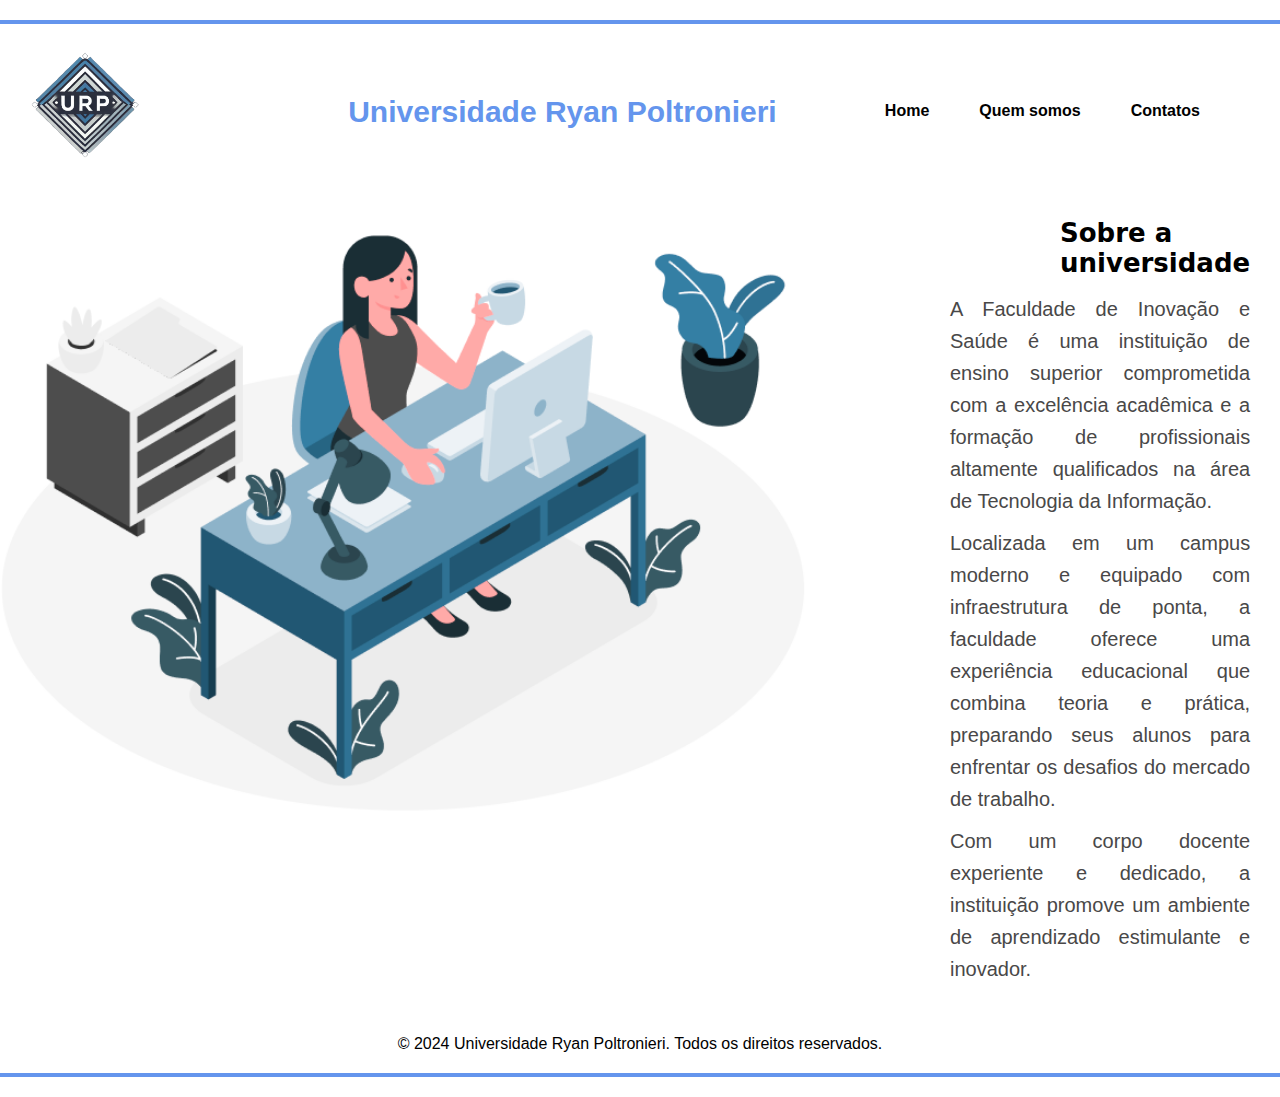
<file: index.html>
<!DOCTYPE html>
<html lang="en">
<head>
    <meta charset="UTF-8">
    <meta name="viewport" content="width=device-width, initial-scale=1.0">
    <title>Universidade URP</title>
    <link rel="stylesheet" href="style.css">
</head>
<body>
    <header>
        <div class="logo">
            <img src="logo.png" alt="logo">
        </div>

        <div class="titulo">
            <h1><a href="index.html">Universidade Ryan Poltronieri</a></h1>
        </div>

        <nav>
            <ul>
                <li><a href="index.html">Home</a></li>
                <li><a href="qs.html">Quem somos</a></li>
                <li><a href="contatos.html">Contatos</a></li>
            </ul>
        </nav>
    </header>

    <section class="main-content">
        <div class="image-section">
            <img src="imagem home.png" alt="escritório">
        </div>

        <div class="text-section">
            <article>
                <h2>Sobre a universidade</h2>

                <p>A Faculdade de Inovação e Saúde é uma instituição de ensino superior comprometida com a excelência acadêmica e a formação de profissionais altamente qualificados na área de Tecnologia da Informação. </p>
                <p>Localizada em um campus moderno e equipado com infraestrutura de ponta, a faculdade oferece uma experiência educacional que combina teoria e prática, preparando seus alunos para enfrentar os desafios do mercado de trabalho.</p>
                <p>Com um corpo docente experiente e dedicado, a instituição promove um ambiente de aprendizado estimulante e inovador.</p>
            </article>
        </div>
    </section>

    <footer>
        <p>&copy; 2024 Universidade Ryan Poltronieri. Todos os direitos reservados.</p>
    </footer>
</body>
</html>
</file>
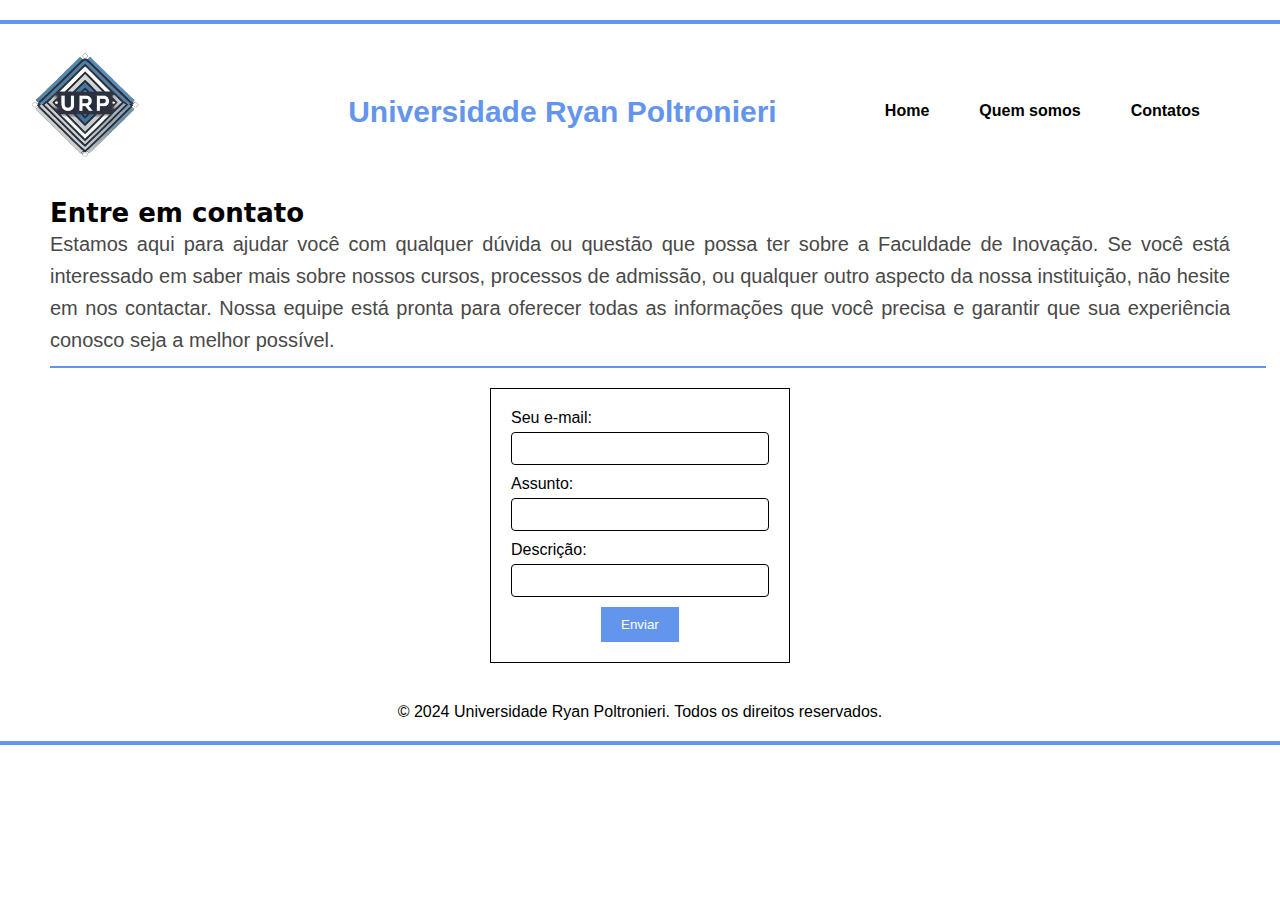
<file: contatos.html>
<!DOCTYPE html>
<html lang="en">
<head>
    <meta charset="UTF-8">
    <meta name="viewport" content="width=device-width, initial-scale=1.0">
    <title>Universidade URP</title>
    <link rel="stylesheet" href="style.css">
    <link rel="stylesheet" href="contatos.css">
</head>
<body>
    <header>
        <div class="logo">
            <img src="logo.png" alt="logo">
        </div>

        <div class="titulo">
            <h1><a href="index.html">Universidade Ryan Poltronieri</a></h1>
        </div>

        <nav>
            <ul>
                <li><a href="index.html">Home</a></li>
                <li><a href="qs.html">Quem somos</a></li>
                <li><a href="contatos.html">Contatos</a></li>
            </ul>
        </nav>
    </header>

    <section>
        <h3>Entre em contato</h3>
        <p>Estamos aqui para ajudar você com qualquer dúvida ou questão que possa ter sobre a Faculdade de Inovação. Se você está interessado em saber mais sobre nossos cursos, processos de admissão, ou qualquer outro aspecto da nossa instituição, não hesite em nos contactar. Nossa equipe está pronta para oferecer todas as informações que você precisa e garantir que sua experiência conosco seja a melhor possível.</p>
        <hr class="linha-azul">
    </section>

    <form action="enviar-contato.php" method="post" class="enviar-contato">
       <section>
            <label for="email">Seu e-mail:</label>
            <input type="email" id="email" name="email" required>
        </section>
        
        <section>
            <label for="assunto">Assunto:</label>
            <input type="assunto" id="assunto" name="email" required>
        </section>
        
        <section>
            <label for="descrição">Descrição:</label>
            <input type="descrição" id="descrição" name="descrição" required>  
        </section>

        <section>
            <button type="submit">Enviar</button>
        </section>
          
    </form>

    <footer>
        <p>&copy; 2024 Universidade Ryan Poltronieri. Todos os direitos reservados.</p>
    </footer>
</body>
</html>
</file>
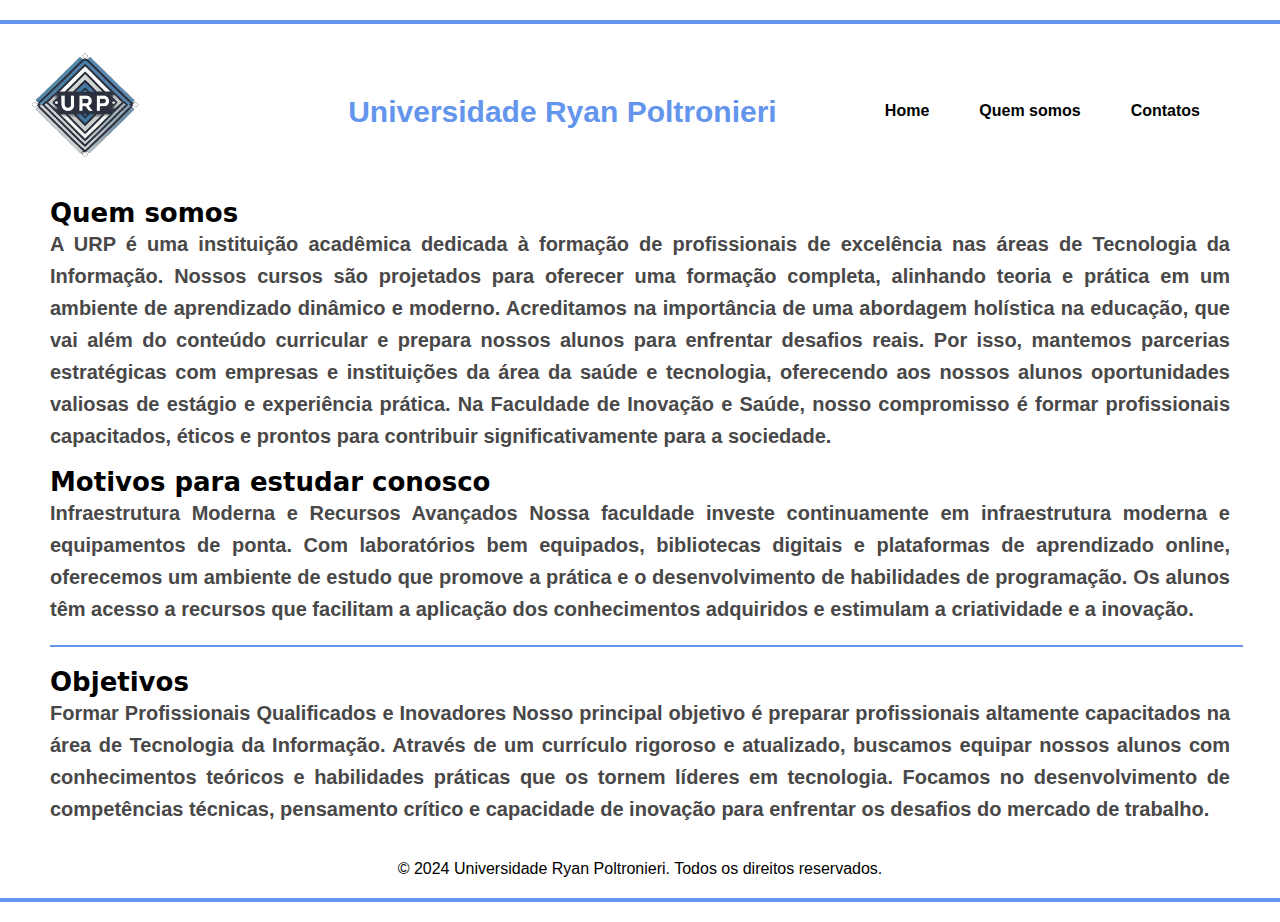
<file: qs.html>
<!DOCTYPE html>
<html lang="en">
<head>
    <meta charset="UTF-8">
    <meta name="viewport" content="width=device-width, initial-scale=1.0">
    <title>Universidade URP</title>
    <link rel="stylesheet" href="style.css">
    <link rel="stylesheet" href="qs.css">
</head>
<body>
    <header>
        <div class="logo">
            <img src="logo.png" alt="logo">
        </div>

        <div class="titulo">
            <h1><a href="index.html">Universidade Ryan Poltronieri</a></h1>
        </div>

        <nav>
            <ul>
                <li><a href="index.html">Home</a></li>
                <li><a href="qs.html">Quem somos</a></li>
                <li><a href="contatos.html">Contatos</a></li>
            </ul>
        </nav>
    </header>

    <main>
        <section>
            <h3>Quem somos</h3>
            <p>A URP é uma instituição acadêmica dedicada à formação de profissionais de excelência nas áreas de Tecnologia da Informação. Nossos cursos são projetados para oferecer uma formação completa, alinhando teoria e prática em um ambiente de aprendizado dinâmico e moderno.
                Acreditamos na importância de uma abordagem holística na educação, que vai além do conteúdo curricular e prepara nossos alunos para enfrentar desafios reais. Por isso, mantemos parcerias estratégicas com empresas e instituições da área da saúde e tecnologia, oferecendo aos nossos alunos oportunidades valiosas de estágio e experiência prática. Na Faculdade de Inovação e Saúde, nosso compromisso é formar profissionais capacitados, éticos e prontos para contribuir significativamente para a sociedade.


            </p>
        </section>

        <section>
            <h3>Motivos para estudar conosco</h3>
            <p>Infraestrutura Moderna e Recursos Avançados Nossa faculdade investe continuamente em infraestrutura moderna e equipamentos de ponta. Com laboratórios bem equipados, bibliotecas digitais e plataformas de aprendizado online, oferecemos um ambiente de estudo que promove a prática e o desenvolvimento de habilidades de programação. Os alunos têm acesso a recursos que facilitam a aplicação dos conhecimentos adquiridos e estimulam a criatividade e a inovação.</p>
            <hr class="linha">
        </section>
        
        <section>
            <h3>Objetivos</h3>
            <p>Formar Profissionais Qualificados e Inovadores Nosso principal objetivo é preparar profissionais altamente capacitados na área de Tecnologia da Informação. Através de um currículo rigoroso e atualizado, buscamos equipar nossos alunos com conhecimentos teóricos e habilidades práticas que os tornem líderes em tecnologia. Focamos no desenvolvimento de competências técnicas, pensamento crítico e capacidade de inovação para enfrentar os desafios do mercado de trabalho.</p>
        </section>
    </main>

    <footer>
        <p>&copy; 2024 Universidade Ryan Poltronieri. Todos os direitos reservados.</p>
    </footer>
</body>
</html>
</file>
<file: style.css>
*{
    margin: 0;
    padding: 0;
    box-sizing: border-box;
}

body{
    font-family: Arial, Helvetica, sans-serif;
    background-color: white;
}

header{
    display: flex;
    justify-content: space-between;
    align-items: center;
    padding: 20px;
    background-color: white;
    border-top: 4px solid #6495ED;
    margin-top: 20px;
}

.logo img{
    width: 130px;
}

.titulo h1 a{
    font-size: 30px;
    color: #6495ED;
    text-decoration: none;
    list-style-type: none;
    margin-left: 90px;
}

nav ul{
    list-style: none;
    display: flex;
    gap: 20px;
    margin-right: 30px;
    
}

nav ul li{
    display: inline;
}

nav ul li a{
    text-decoration: none;
    color: black;
    font-weight: bold;
    margin-right: 30px;
}

.main-content{
display: flex;
justify-content: space-between;
align-items: right;
padding: 0px;
}

.image-section img {
width: 850px;
height: auto;
}

.text-section{
    margin-right: 100px;
    max-width: 600px;
margin-left: 0;
}

.text-section h2{
    font-size: 26px;
    font-weight: bold;
    margin-bottom: 15px;
    margin-left: 190px;
    color: black;
    font-family: system-ui, -apple-system, BlinkMacSystemFont, 'Segoe UI', Roboto, Oxygen, Ubuntu, Cantarell, 'Open Sans', 'Helvetica Neue', sans-serif;
}

.text-section p{
    font-size: 20px;
    line-height: 1.6;
    color: rgb(73, 72, 72);
    margin-bottom: 10px;
    margin-left: 80px;
    text-align: justify;
}

article{
    
    margin-left: 0;
    padding: 20px;
}

footer{
    border-bottom: 4px solid #6495ED;
    margin-bottom: 20px;
    bottom: 0;
    left: 0;
    width: 100%;
    text-align: center;
    padding: 20px;
    color: black; 
}
</file>
<file: contatos.css>
*{
    margin: 0;
    padding: 0;
    box-sizing: border-box;
}

body{
    font-family: Arial, Helvetica, sans-serif;
    background-color: white;
}

header{
    display: flex;
    justify-content: space-between;
    align-items: center;
    padding: 20px;
    background-color: white;
    border-top: 4px solid #6495ED;
    margin-top: 20px;
}

.logo img{
    width: 130px;
}

.titulo h1 a{
    font-size: 30px;
    color: #6495ED;
    text-decoration: none;
    list-style-type: none;
    margin-left: 90px;
}

nav ul{
    list-style: none;
    display: flex;
    gap: 20px;
}

nav ul li{
    display: inline;
}

nav ul li a{
    text-decoration: none;
    color: black;
    font-weight: bold;
    margin-right: 30px;
}

section h3{
    font-family: system-ui, -apple-system, BlinkMacSystemFont, 'Segoe UI', Roboto, Oxygen, Ubuntu, Cantarell, 'Open Sans', 'Helvetica Neue', sans-serif;
    font-size: 26px;
    margin-left: 50px;
}

section p{
    font-size: 20px;
    line-height: 1.6;
    color: rgb(73, 72, 72);
    text-align: justify;
    padding-right: 50px;
    margin-left: 50px;
    line-height: 1.6;
}

form{
    margin: 20px auto;
    padding: 20px;
    border: 1px solid black;
    width: 300px;
    text-align: left;
}

label{
    display: block;
    margin-bottom: 5px;

}

input, textarea{
    width: 100%;
    padding: 8px;
    margin-bottom: 10px;
    border: 1px solid black;
    border-radius: 4px;
}

button{
    background-color: #6495ED;
    color: white;
    border: none;
    padding: 10px 20px;
    cursor: pointer;
    margin-left: 90px;
}

button:hover{
    background-color: #039;
}

.linha-azul{
    border: none;
    border-top: 2px solid #6495ED;
    width: 95%;
    margin-top: 10px;
    margin-bottom: 20px;
    margin-left: 50px;
}

footer{
    border-bottom: 4px solid #6495ED;
    margin-bottom: 20px;
    bottom: 0;
    left: 0;
    width: 100%;
    text-align: center;
    padding: 20px;
    color: black; 
}
</file>
<file: qs.css>
*{
    margin: 0;
    padding: 0;
    box-sizing: border-box;
}

body{
    font-family: Arial, Helvetica, sans-serif;
    background-color: white;
}

header{
    display: flex;
    justify-content: space-between;
    align-items: center;
    padding: 20px;
    background-color: white;
    border-top: 4px solid #6495ED;
    margin-top: 20px;
}

.logo img{
    width: 130px;
}

.titulo h1 a{
    font-size: 30px;
    color: #6495ED;
    text-decoration: none;
    list-style-type: none;
    margin-left: 90px;
}

nav ul{
    list-style: none;
    display: flex;
    gap: 20px;
}

nav ul li{
    display: inline;
}

nav ul li a{
    text-decoration: none;
    color: black;
    font-weight: bold;
    margin-right: 30px;
}

section{
    font-size: 26px;
    font-weight: bold;
    margin-bottom: 15px;
    color: black;
    margin-left: 50px;
    text-align: justify;
}

section h3{
    font-size: 26px;
    font-family:system-ui, -apple-system, BlinkMacSystemFont, 'Segoe UI', Roboto, Oxygen, Ubuntu, Cantarell, 'Open Sans', 'Helvetica Neue', sans-serif;
}

section p{
    font-size: 20px;
    line-height: 1.6;
    color: rgb(73, 72, 72);
    text-align: justify;
    padding-right: 50px;
    
}

.linha{
    border: none;
    border-top: 2px solid #6495ED;
    width: 97%;
    margin-top: 20px;
    margin-bottom: 20px;
}

footer{
    border-bottom: 4px solid #6495ED;
    margin-bottom: 20px;
    bottom: 0;
    left: 0;
    width: 100%;
    text-align: center;
    padding: 20px;
    color: black; 
}
</file>
